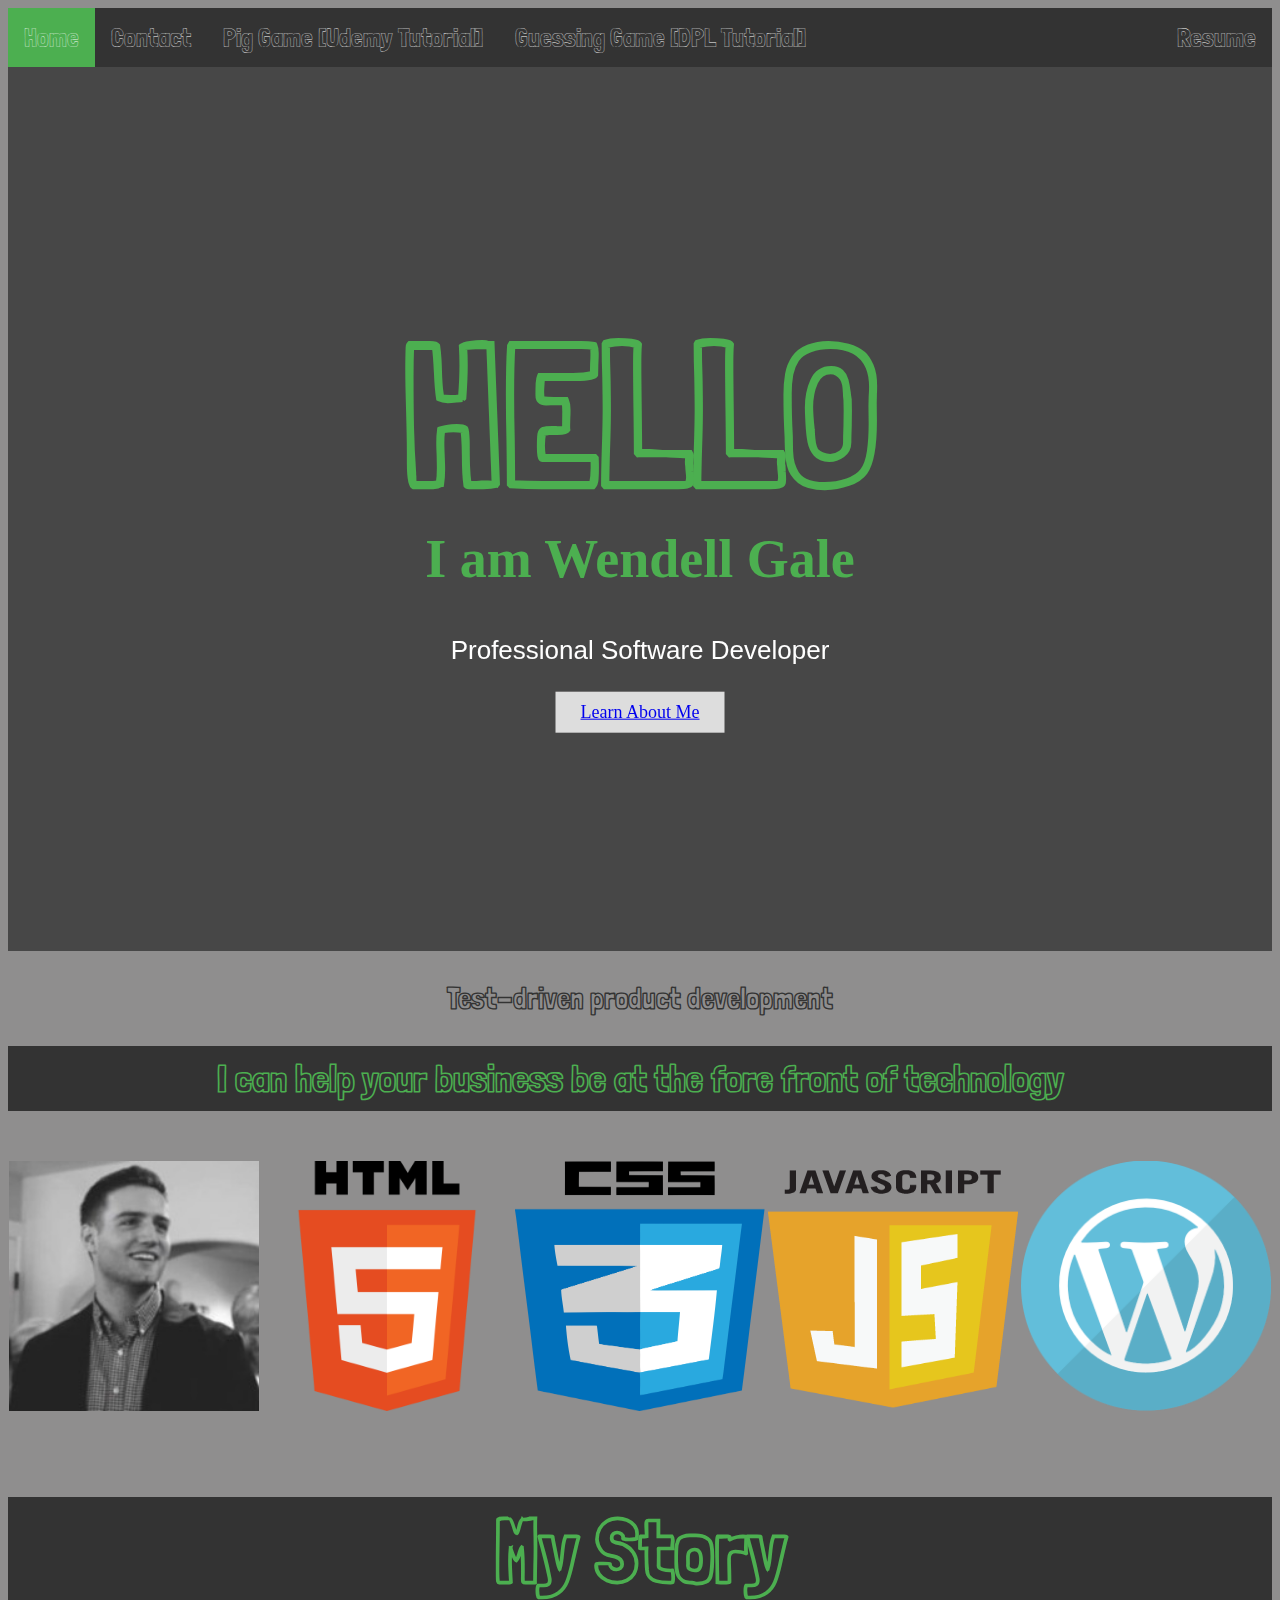
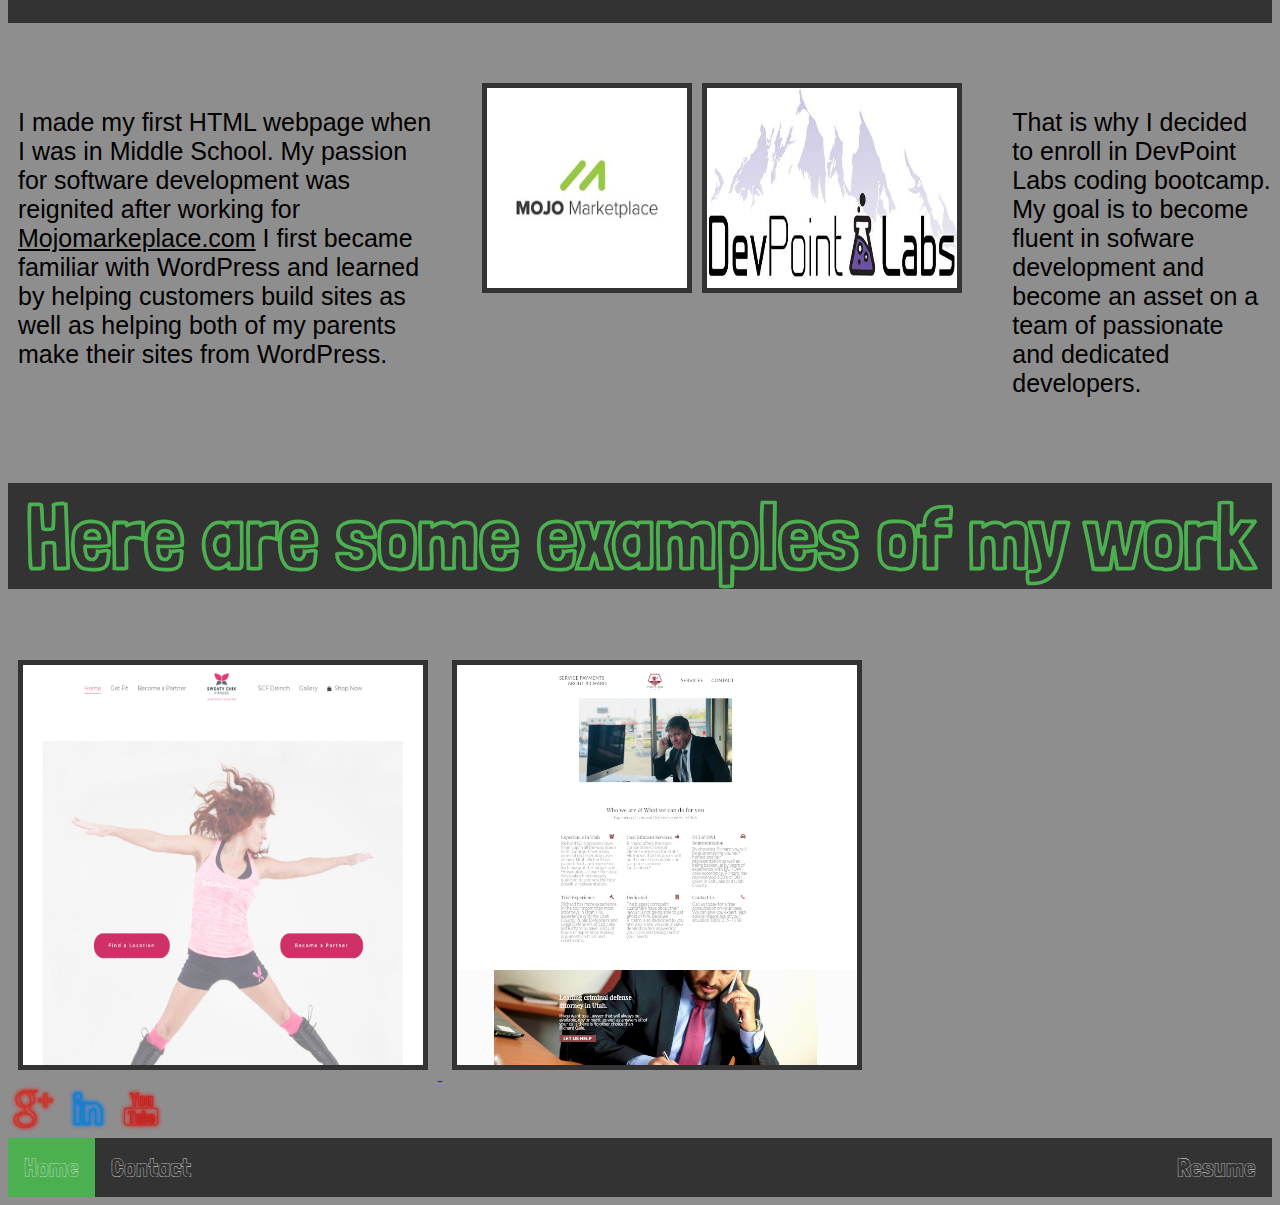
<file: index.html>
<html>
  <head>
      <link rel="stylesheet" href="styles.css" />
      <link href="https://fonts.googleapis.com/css?family=Londrina+Outline" rel="stylesheet">
    <title>Ryan Gale</title>
    
  </head>

  <body>
    <header>
      <nav>
          <ul>
              <li><a class="active" href="index.html">Home</a></li>
              <li><a href="./ContactMe/index.html">Contact</a></li>
              <li><a href="./pig-game/index.html" target="_blank">Pig Game [Udemy Tutorial]</a></li>
              <li><a href="./guessing-game/index.html" target="_blank">Guessing Game [DPL Tutorial]</a></li>
              <li style="float:right"><a href="./Resume/index.html" target="_blank">Resume</a></li>
          </ul>
      </nav>
    </header>
    <!--hero image-->  
    <div class="hero-image">
        <div class="hero-text">
          <h4 class="Hello-text">HELLO</h4>
          <h2 class="hero-text-name"> I am Wendell Gale</h2>
          <p class="small-hero-text">Professional Software Developer</p>
          <button><a href="#learn-me">Learn About Me</a></button>
        </div>
      </div>
      <!--hero image-->
      
      <a name="learn-me"></a>
    <section>
      <h3 class='masthead-intro'>Test-driven product development
      </h3>
      <h1 class='masthead-heading'>I can help your business be at the fore front of technology</h1>
    </section>
    <section class="skill-logos">
    <img class="top-photos" alt="Headshot" src="images/headshot.jpeg" >
    <img class="top-photos" src="images/HTML5LOgo.png" alt="HTML5LOGO">
    <img class="top-photos" src="images/CSSlogo.png" alt="CSSLOGO">
    <img class="top-photos" src="images/JSlogo.png "alt="JSlogo">
    <img class="top-photos" src="images/WordPress-Logo-PNG-HD.png" alt="WPLOGO">
   
<hr />
    </section>

    <!--writing stuff-->
    
    <h1 class="intro-header">My Story</h1>
    

    <section class="introduction-section">
      <p> I made my first HTML webpage when I was in Middle School.
        My passion for software development was reignited after working for 
        <a class="mojo-link" href="https://mojomarketplace.com">Mojomarkeplace.com</a> 
        I first became familiar with WordPress and learned by helping customers build sites
        as well as helping  both of my parents make their sites from WordPress.

      </p>
      <br />
      <img class="mojobanner" src="images/mojologo.jpg">
      <img class="dplbanner" src="images/dpllogo.jpg">
      <p>That is why I decided to enroll in DevPoint Labs coding bootcamp. My goal is
        to become fluent in sofware development and become an asset on a team of 
        passionate and dedicated developers.
      </p>
    </section>

    <!--writing stuff-->
 <section class="examples-of-work">
    <h1 class="examples-text">Here are some examples of my work</h1>
    <a href="https://sweatychixfitness.com" alt="Sweaty Chix Fitness">
      <img class="examples" src="./images/Screen Shot 2019-01-22 at 10.12.08 PM.png"; />
      </a>
    <a href="http://richardgaleattorney.com" alt="Richard Gale Attorney">
      <img class="examples" src="./images/Screen Shot 2019-01-22 at 10.13.36 PM.png"; />
      </a>
  </section>
    <!--footer-->
    <footer>
        <a href="https://google.com"></a><img class="social" alt="google+" src="./images/gooneon.png" />
        <a href="https://linkedin.com"></a><img class="social" alt="linkedin" src="./images/inneon.png" />
        <a href="https://instagram.com"></a><img class="social" alt="instagram" src="./images/ytneon.png" />
        
      <nav class="footer-nav">
          <ul>
              <li><a class="active" href="index.html">Home</a></li>
              <li><a href="./ContactMe/index.html">Contact</a></li>
              <li style="float:right"><a href="./Resume/index.html">Resume</a></li>
          </ul>
      </nav>
    </footer>
  </body>
</html>







<!--
my plan
************
-END GOAL- Become a Freelance Software Developer - have multiple succesful contracts that provide me freedom and stability
Build an iOS App around an awesome company idea
Work as a Senior Software Developer with a comfortable income
Work in some capacity with software at a company
interview with mutliple companies
send out my resume to perspective companies
Build my portfolio
--build a django app
--build an angular app
--Build a react app
--Make a JavaScript app
Attend DevPoint Labs
--work on my about me webpage
-- learn webpack
-- learn css animations
-- learn bootstrap, responsive website knowledge
-- html5 source mapping
-- sass-lang.com
-- learn ES6
-- babel - syntax compiler
-- typescript - alternative to ES6
-- React !important
-- Python/ESLint
-- Unit testing - jest
-- mocha - unit testing
-- familiar with servers
-- AWS
Build as much knowledge as possible before February 11th






-->
</file>
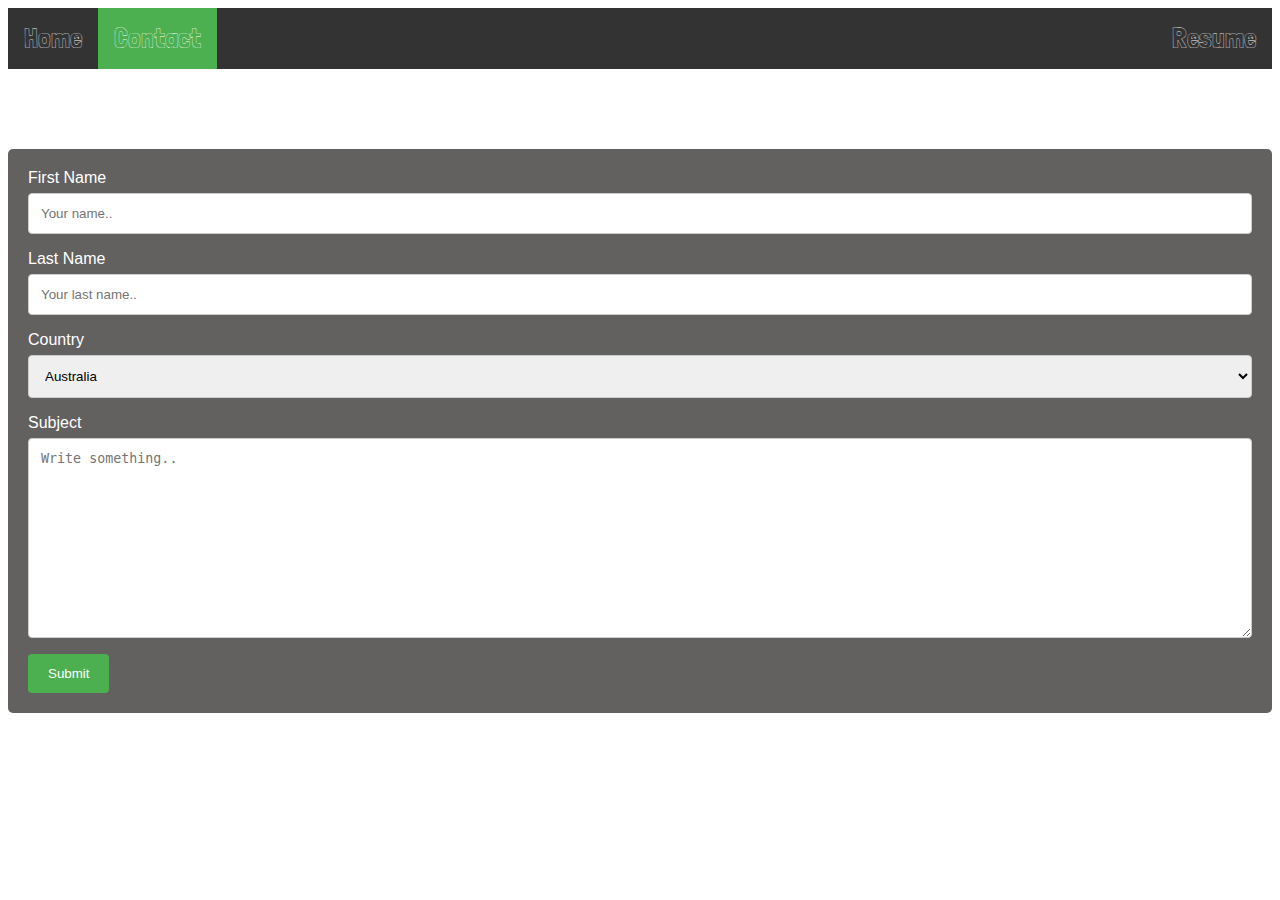
<file: ContactMe/index.html>
<html>
  <head>
        <link rel="stylesheet" href="contactme.css" />
        <link href="https://fonts.googleapis.com/css?family=Londrina+Outline" rel="stylesheet">
    <title>Ryan Gale</title>
  </head>

  <body>
    <header>
      <nav>
       <ul>
                    <li><a href="./../index.html">Home</a></li>
                    <li><a class="active" href="./ContactMe/index.html">Contact</a></li>
                    <li style="float:right"><a href="./Resume/index.html">Resume</a></li>     
       </ul>
      </nav>
    </header>
    <section>
      <h1>Ryan Gale</h1>
      <!-- Put some important information here -->
    </section>

<!--this is my CONTACT FORM-->
    <section>
     <form>
            <div class="container">
                    <form action="action_page.php">
                  
                      <label for="fname">First Name</label>
                      <input type="text" id="fname" name="firstname" placeholder="Your name..">
                  
                      <label for="lname">Last Name</label>
                      <input type="text" id="lname" name="lastname" placeholder="Your last name..">
                  
                      <label for="country">Country</label>
                      <select id="country" name="country">
                        <option value="australia">Australia</option>
                        <option value="canada">Canada</option>
                        <option value="usa">USA</option>
                      </select>
                  
                      <label for="subject">Subject</label>
                      <textarea id="subject" name="subject" placeholder="Write something.." style="height:200px"></textarea>
                  
                      <input type="submit" value="Submit">
                  
                    </form>
                  </div>


     </form>
    </section>
<!--this is my CONTACT FORM-->

    <footer>
      <!-- Do you have a logo? Social media links? Contact Info -->
      <nav>
        <!-- Duplicate your links from the top -->
      </nav>
    </footer>
  </body>
</html>
</file>
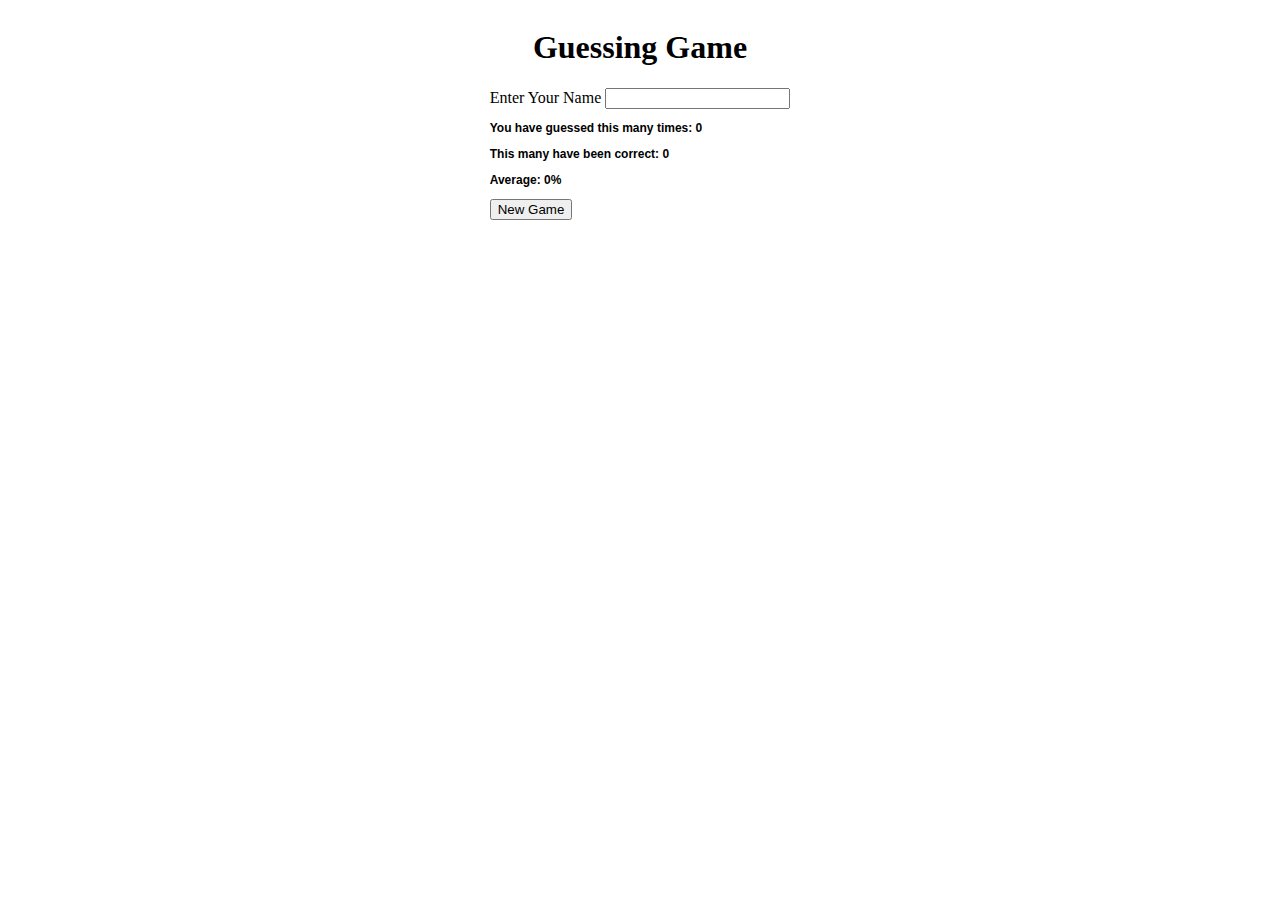
<file: guessing-game/index.html>
<html>
  <head>
    <title>Guessing Game</title>
    <link rel="stylesheet" href="styles.css" />
  </head>

<body>
  <div class="container">
    <div id="wrapper">

    </div>
    <div id="top">
      <h1 id="title" class="center">Guessing Game</h1>
      <div id="start-game">
        <label>Enter Your Name</label>
        <input id="name" />
        <button id="start-button" class="hide">Start Game</button>
      </div>
      <div id="game-area">
      </div>
        <h3 class="guess-cnt"> You have guessed this many times: <a id="guess-count">0</a></h3>
        <h3 class="guess-cnt"> This many have been correct: <a id="correct-guess">0</a></h3>
        <h3 class="guess-cnt"> Average: <a id="average">0</a>%</h3>
        <button id="new-game-button">New Game</button>
      </div>
    </div>
  </div>
  <script src="main.js"></script>
</body>
</html>
</file>
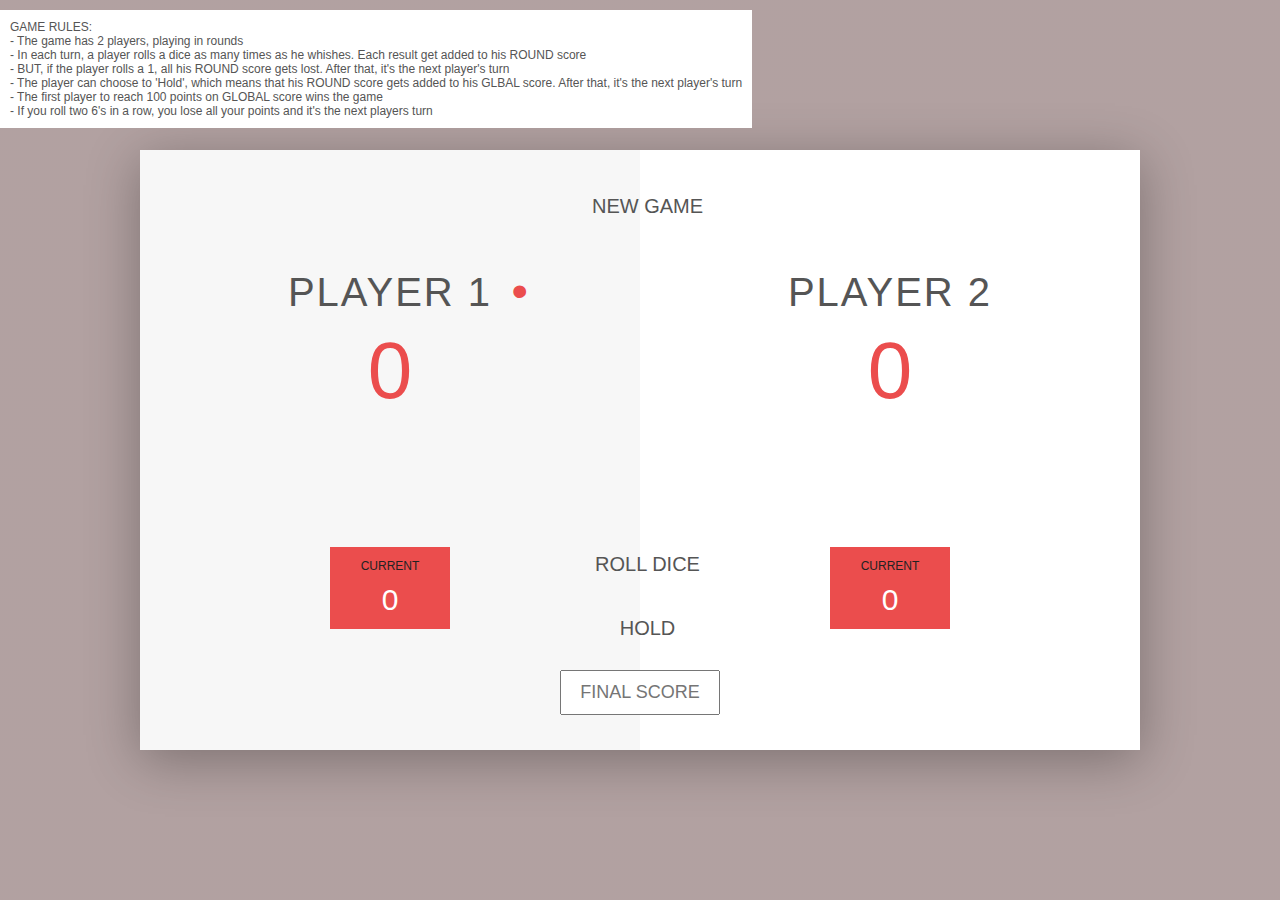
<file: pig-game/index.html>
<!DOCTYPE html>
<html lang="en">
    <head>
        <meta charset="UTF-8">
        <link href="https://fonts.googleapis.com/css?family=Lato:100,300,600" rel="stylesheet" type="text/css">
        <link href="http://code.ionicframework.com/ionicons/2.0.1/css/ionicons.min.css" rel="stylesheet" type="text/css">
        <link type="text/css" rel="stylesheet" href="style.css">
        
        <title>Pig Game</title>
    </head>

    <body>
            <div class="game-rules"> GAME RULES:<br>

                - The game has 2 players, playing in rounds<br>
                - In each turn, a player rolls a dice as many times as he whishes. Each result get added to his ROUND score<br>
                - BUT, if the player rolls a 1, all his ROUND score gets lost. After that, it's the next player's turn<br>
                - The player can choose to 'Hold', which means that his ROUND score gets added to his GLBAL score. After that, it's the next player's turn<br>
                - The first player to reach 100 points on GLOBAL score wins the game<br>
                - If you roll two 6's in a row, you lose all your points and it's the next players turn<br>
            </div>
        
        <div class="wrapper clearfix">
            <div class="player-0-panel active">
                <div class="player-name" id="name-0">Player 1</div>
                <div class="player-score" id="score-0">43</div>
                <div class="player-current-box">
                    <div class="player-current-label">Current</div>
                    <div class="player-current-score" id="current-0">11</div>
                </div>
            </div>
            
            <div class="player-1-panel">
                <div class="player-name" id="name-1">Player 2</div>
                <div class="player-score" id="score-1">72</div>
                <div class="player-current-box">
                    <div class="player-current-label">Current</div>
                    <div class="player-current-score" id="current-1">0</div>
                </div>
            </div>
            
            <button class="btn-new"><i class="ion-ios-plus-outline"></i>New game</button>
            <button class="btn-roll"><i class="ion-ios-loop"></i>Roll dice</button>
            <button class="btn-hold"><i class="ion-ios-download-outline"></i>Hold</button>
            
            <input type="text" placeholder="Final score" class="final-score">

           
            
            <img src="dice-5.png" alt="Dice" class="dice">
        </div>
        
        <script src="challenges.js"></script>

      <!--  <script src="app.js"></script>--> 
    </body>
</html>
</file>
<file: styles.css>
ul {
  list-style-type: none;
  margin: 0;
  padding: 0;
  overflow: hidden;
  background-color: #333;
  position: sticky;
  top: 0;
  width: 100%;
}

li {
  float: left;
}

li a {
  display: block;
  color: white;
  text-align: center;
  padding: 14px 16px;
  text-decoration: none;
  font-family: 'Londrina Outline', cursive;
  font-size: 26px;
}

/* Change the link color to #111 (black) on hover */
li a:hover:not(.active) {
  background-color: #111;
}

/* the hero image*/
.hero-image {
  background-image: linear-gradient(rgba(0, 0, 0, 0.5), rgba(0, 0, 0, 0.5)), url("https://images.unsplash.com/photo-1530508777238-14544088c3ed?ixlib=rb-1.2.1&ixid=eyJhcHBfaWQiOjEyMDd9&auto=format&fit=crop&w=1234&q=80");
  height: 100%;
  background-position: center;
  background-repeat: no-repeat;
  background-size: cover;
  position: relative;
}

.Hello-text {
  font-size: 200px;
  color: #4CAF50;
  font-family: 'Londrina Outline';
  margin-bottom: -50px;
  margin-top: 10px;
}

.hero-text-name {
  color: #4CAF50;
  font-family: cursive;
}

.small-hero-text {
  font-size: 26px;
  font-family: Arial, Helvetica, sans-serif;
}

.hero-text {
  font-family: Helvetica, sans-serif;
  font-size: 36px;
  text-align: center;
  position: absolute;
  top: 50%;
  left: 50%;
  transform: translate(-50%, -50%);
  color: white;
}

.hero-text button {
  border: none;
  outline: 0;
  display: inline-block;
  padding: 10px 25px;
  color: black;
  background-color: #ddd;
  text-align: center;
  cursor: pointer;
  font-family: cursive;
  font-size: 18px;
  text-decoration: none;
}

.hero-text button:hover {
  background-color: #555;
  color: #4caf50;
}

.hero-text button:hover {
  color: #4CAF50;
  text-decoration: none;
}
/* the hero image */

.mojo-link {
  color: black;
}

.mojo-link:hover {
  color: #4CAF50;
}

.active {
  background-color: #4CAF50;
}

.masthead-intro {
  text-align: center;
  color: #333;
  font-family: 'Londrina Outline', cursive;
  font-size: 30px;
}

.masthead-heading {
  text-align: center;
  padding: 10px;
  font-family: 'Londrina Outline', cursive;
  font-size: 38px;
  color: #4CAF50;
  background-color: #333;
}

.introduction-section {
  display: flex;
  font-family: Helvetica, sans-serif;
  font-size: 25px;
  padding-left: 10px;
}

.intro-header {
  display: flex;
  justify-content: center;
  font-family: 'Londrina Outline', cursive;
  font-size: 90px;
  color: #4CAF50;
  background-color: #333;
  padding-bottom: 20px;
}

body {
  background-color: rgb(143, 142, 142);
}

.skill-logos {
  display: flex;
  height: 300px;
}

.top-photos {
  height: 250px;
  width: 250px;
  margin: auto;
}

hr {
  display: block;
  height: 5px;
  border: 0;
  border-top: 10px solid #4caf50;
  margin: 1em 0;
  padding: 0;
}
.mojobanner {
  height: 200px;
  width: 200px;
  margin-right: 10px;
  margin-left: 50px;
  border: 5px solid #333;
}

.dplbanner {
  height: 200px;
  width: 250px;
  margin-right: 50px;
  border: 5px solid #333;
}

.social {
  height: 50px;
  width: 50px;
}



.examples-text {
  display: flex;
  background-color: #333;
  font-family: 'Londrina Outline', cursive;
  font-size: 90px;
  color: #4CAF50;
  justify-content: center;
  
}

.examples {
  height: 400px;
  width: 400px;
  border: 5px solid #333;
  margin: 10px;
}
</file>
<file: ContactMe/contactme.css>
ul {
  list-style-type: none;
  margin: 0;
  padding: 0;
  overflow: hidden;
  background-color: #333;
  position: sticky;
  top: 0;
  width: 100%;
}

li {
  float: left;
}

li a {
  display: block;
  color: white;
  text-align: center;
  padding: 14px 16px;
  text-decoration: none;
  font-family: 'Londrina Outline', cursive;
  font-size: 28px;
}

/* Change the link color to #111 (black) on hover */
li a:hover {
  background-color: #111;
}

.active {
  background-color: #4CAF50;
}


/* this is my form */

body {font-family: Arial, Helvetica, sans-serif;
color: white;
}
* {box-sizing: border-box;}

input[type=text], select, textarea {
  width: 100%;
  padding: 12px;
  border: 1px solid #ccc;
  border-radius: 4px;
  box-sizing: border-box;
  margin-top: 6px;
  margin-bottom: 16px;
  resize: vertical;
}

input[type=submit] {
  background-color: #4CAF50;
  color: white;
  padding: 12px 20px;
  border: none;
  border-radius: 4px;
  cursor: pointer;
}

input[type=submit]:hover {
  background-color: #45a049;
}

.container {
  border-radius: 5px;
  background-color: rgb(99, 96, 96);
  padding: 20px;
}

/* this is my form */
</file>
<file: guessing-game/styles.css>
.container {
  display: flex;
  justify-content: center;
}

.center {
  text-align: center;
}

.hide {
  display: none;
}

#game-area {
  display: flex;
}

.box {
  height: 200px;
  width: 200px;
  background-color: red;
  margin: 50px;
  cursor: pointer;
}

@keyframes fade {
  0% {
    border-radius: 0;
  }

  100% {
    border-radius: 100%;
  }
}

.reveal {
  animation: fade 3s linear;
}

.win {
  border-radius: 100%;
  background-color: purple !important;
}

h3 {
  font-family: Arial, Helvetica, sans-serif;
  font-size: 18px;
}

p {
  font-family: Arial, Helvetica, sans-serif;
  font-size: 28px;
}

title {
  font-family: Arial, Helvetica, sans-serif;
  font-size: 30px;
}

.guess-cnt {
  font-family: Arial, Helvetica, sans-serif;
  font-size: 12px;
}
</file>
<file: pig-game/style.css>
/**********************************************
*** GENERAL
**********************************************/


.game-rules {
    position: absolute;
    font-size: 12px;
    top: 10px;
    z-index: 1;
    background-color: #fff;
    padding: 10px;
    font-family: Arial, Helvetica, sans-serif;
}




.final-score {
    position: absolute;
    left: 50%;
    transform: translatex(-50%);
    top: 520px;
    color: #555;
    font-size: 18px;
    font-family: Arial, Helvetica, sans-serif;
    text-align: center;
    padding: 10px;
    width: 160px;
    text-transform: uppercase;
}

.final-score:focus { outline: none;}

* {
    margin: 0;
    padding: 0;
    box-sizing: border-box;
    
}

.clearfix::after {
    content: "";
    display: table;
    clear: both;
}

body {
    background-image: linear-gradient(rgba(62, 20, 20, 0.4), rgba(62, 20, 20, 0.4));
    background-size: cover;
    background-position: center;
    font-family: Arial, Helvetica, sans-serif;
    font-weight: 300;
    position: relative;
    height: 100vh;
    color: #555;
}

.wrapper {
    width: 1000px;
    position: absolute;
    top: 50%;
    left: 50%;
    transform: translate(-50%, -50%);
    background-color: #fff;
    box-shadow: 0px 10px 50px rgba(0, 0, 0, 0.3);
    overflow: hidden;
}

.player-0-panel,
.player-1-panel {
    width: 50%;
    float: left;
    height: 600px;
    padding: 100px;
}



/**********************************************
*** PLAYERS
**********************************************/

.player-name {
    font-size: 40px;
    text-align: center;
    text-transform: uppercase;
    letter-spacing: 2px;
    font-weight: 100;
    margin-top: 20px;
    margin-bottom: 10px;
    position: relative;
}

.player-score {
    text-align: center;
    font-size: 80px;
    font-weight: 100;
    color: #EB4D4D;
    margin-bottom: 130px;
}

.active { background-color: #f7f7f7; }
.active .player-name { font-weight: 300; }

.active .player-name::after {
    content: "\2022";
    font-size: 47px;
    position: absolute;
    color: #EB4D4D;
    top: -7px;
    right: 10px;
    
}

.player-current-box {
    background-color: #EB4D4D;
    color: #fff;
    width: 40%;
    margin: 0 auto;
    padding: 12px;
    text-align: center;
}

.player-current-label {
    text-transform: uppercase;
    margin-bottom: 10px;
    font-size: 12px;
    color: #222;
}

.player-current-score {
    font-size: 30px;
}

button {
    position: absolute;
    width: 200px;
    left: 50%;
    transform: translateX(-50%);
    color: #555;
    background: none;
    border: none;
    font-family: Arial, Helvetica, sans-serif;
    font-size: 20px;
    text-transform: uppercase;
    cursor: pointer;
    font-weight: 300;
    transition: background-color 0.3s, color 0.3s;
}

button:hover { font-weight: 600; }
button:hover i { margin-right: 20px; }

button:focus {
    outline: none;
}

i {
    color: #EB4D4D;
    display: inline-block;
    margin-right: 15px;
    font-size: 32px;
    line-height: 1;
    vertical-align: text-top;
    margin-top: -4px;
    transition: margin 0.3s;
}

.btn-new { top: 45px;}
.btn-roll { top: 403px;}
.btn-hold { top: 467px;}


.dice {
    position: absolute;
    left: 50%;
    top: 178px;
    transform: translateX(-50%);
    height: 100px;
    box-shadow: 0px 10px 60px rgba(0, 0, 0, 0.10);
}

.winner { background-color: #f7f7f7; }
.winner .player-name { font-weight: 300; color: #EB4D4D; }
</file>
